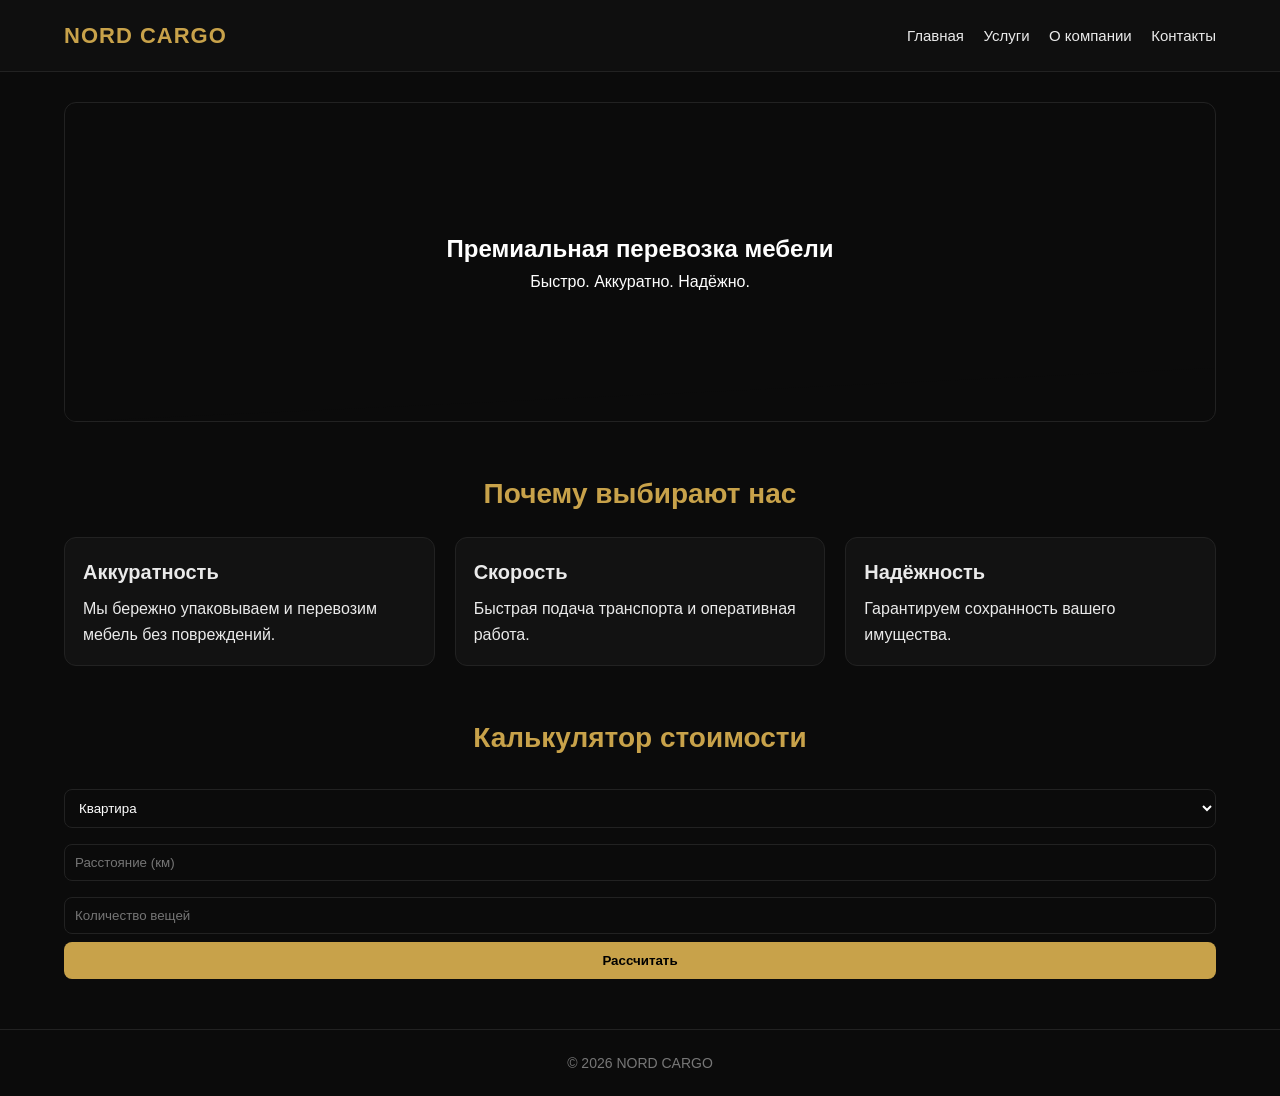
<file: index.html>
<!DOCTYPE html>
<html lang="ru">
<head>
<meta charset="UTF-8">
<title>NORD CARGO</title>
<link rel="stylesheet" href="style.css">
</head>

<body class="home">

<header>
<nav>
<div class="logo">NORD CARGO</div>
<div class="menu">
<a href="index.html">Главная</a>
<a href="services.html">Услуги</a>
<a href="about.html">О компании</a>
<a href="contacts.html">Контакты</a>
</div>
</nav>
</header>

<!-- HERO -->
<section class="hero">

<div class="hero-content">
<h2>Премиальная перевозка мебели</h2>
<p>Быстро. Аккуратно. Надёжно.</p>
</div>

<div class="hero-image"></div>

</section>

<!-- WHY US -->
<section class="section">

<h2>Почему выбирают нас</h2>

<div class="grid">

<div class="card">
<div class="card-content">
<h3>Аккуратность</h3>
<p>Мы бережно упаковываем и перевозим мебель без повреждений.</p>
</div>
</div>

<div class="card">
<div class="card-content">
<h3>Скорость</h3>
<p>Быстрая подача транспорта и оперативная работа.</p>
</div>
</div>

<div class="card">
<div class="card-content">
<h3>Надёжность</h3>
<p>Гарантируем сохранность вашего имущества.</p>
</div>
</div>

</div>

</section>

<!-- CALCULATOR -->
<section class="section">

<h2>Калькулятор стоимости</h2>

<div class="calc">

<select id="type">
<option value="5000">Квартира</option>
<option value="9000">Офис</option>
<option value="12000">Дом</option>
</select>

<input type="number" id="km" placeholder="Расстояние (км)">
<input type="number" id="items" placeholder="Количество вещей">

<button onclick="calc()">Рассчитать</button>

<h3 id="result" style="color:#c8a24a;margin-top:10px;"></h3>

</div>

</section>

<footer>
© 2026 NORD CARGO
</footer>

<!-- SCRIPT -->
<script>
function calc(){
let type = +document.getElementById("type").value;
let km = +document.getElementById("km").value;
let items = +document.getElementById("items").value;

if(!km || !items){
document.getElementById("result").innerText = "Введите данные";
return;
}

let price = type + km*200 + items*300;

document.getElementById("result").innerText =
"Итоговая стоимость: " + price + " ₽";
}
</script>

</body>
</html>
</file>
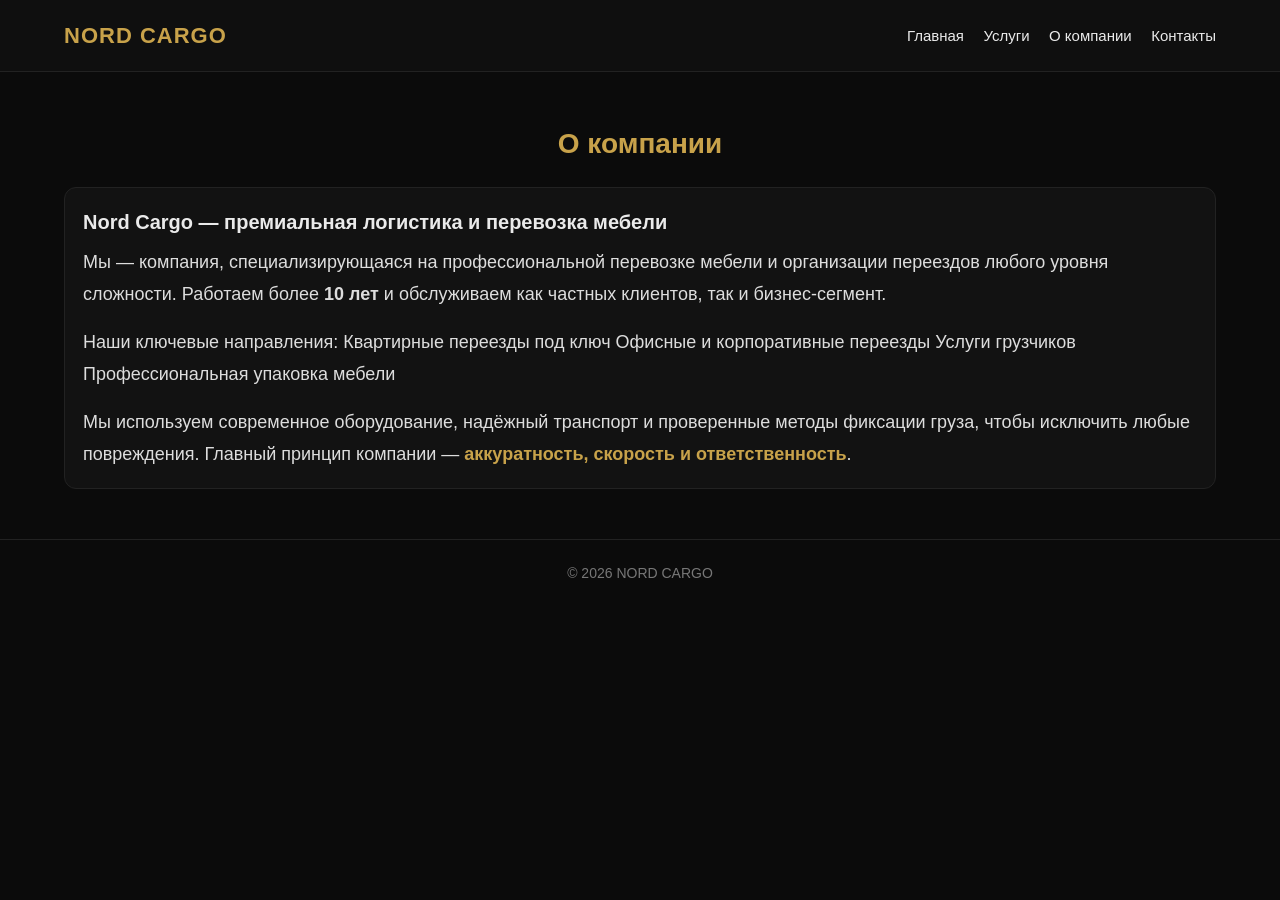
<file: about.html>
<!DOCTYPE html>
<html lang="ru">
<head>
<meta charset="UTF-8">
<title>О компании</title>
<link rel="stylesheet" href="style.css">
</head>
<body>

<header>
<nav>
<div class="logo">NORD CARGO</div>
<div class="menu">
<a href="index.html">Главная</a>
<a href="services.html">Услуги</a>
<a href="about.html">О компании</a>
<a href="contacts.html">Контакты</a>
</div>
</nav>
</header>

<section class="section">

<h2>О компании</h2>

<div class="card">
<div class="card-content">

<h3>Nord Cargo — премиальная логистика и перевозка мебели</h3>

<p style="font-size:18px; line-height:1.8; color:#ddd;">
Мы — компания, специализирующаяся на профессиональной перевозке мебели
и организации переездов любого уровня сложности.

Работаем более <b>10 лет</b> и обслуживаем как частных клиентов,
так и бизнес-сегмент.
</p>

<p style="font-size:18px; line-height:1.8; color:#ddd; margin-top:15px;">
Наши ключевые направления:

Квартирные переезды под ключ

Офисные и корпоративные переезды

Услуги грузчиков

Профессиональная упаковка мебели
</p>

<p style="font-size:18px; line-height:1.8; color:#ddd; margin-top:15px;">
Мы используем современное оборудование, надёжный транспорт и
проверенные методы фиксации груза, чтобы исключить любые повреждения.

Главный принцип компании — <b style="color:#c8a24a;">аккуратность, скорость и ответственность</b>.
</p>

</div>
</div>

</section>

<footer>
© 2026 NORD CARGO
</footer>

</body>
</html>
</file>
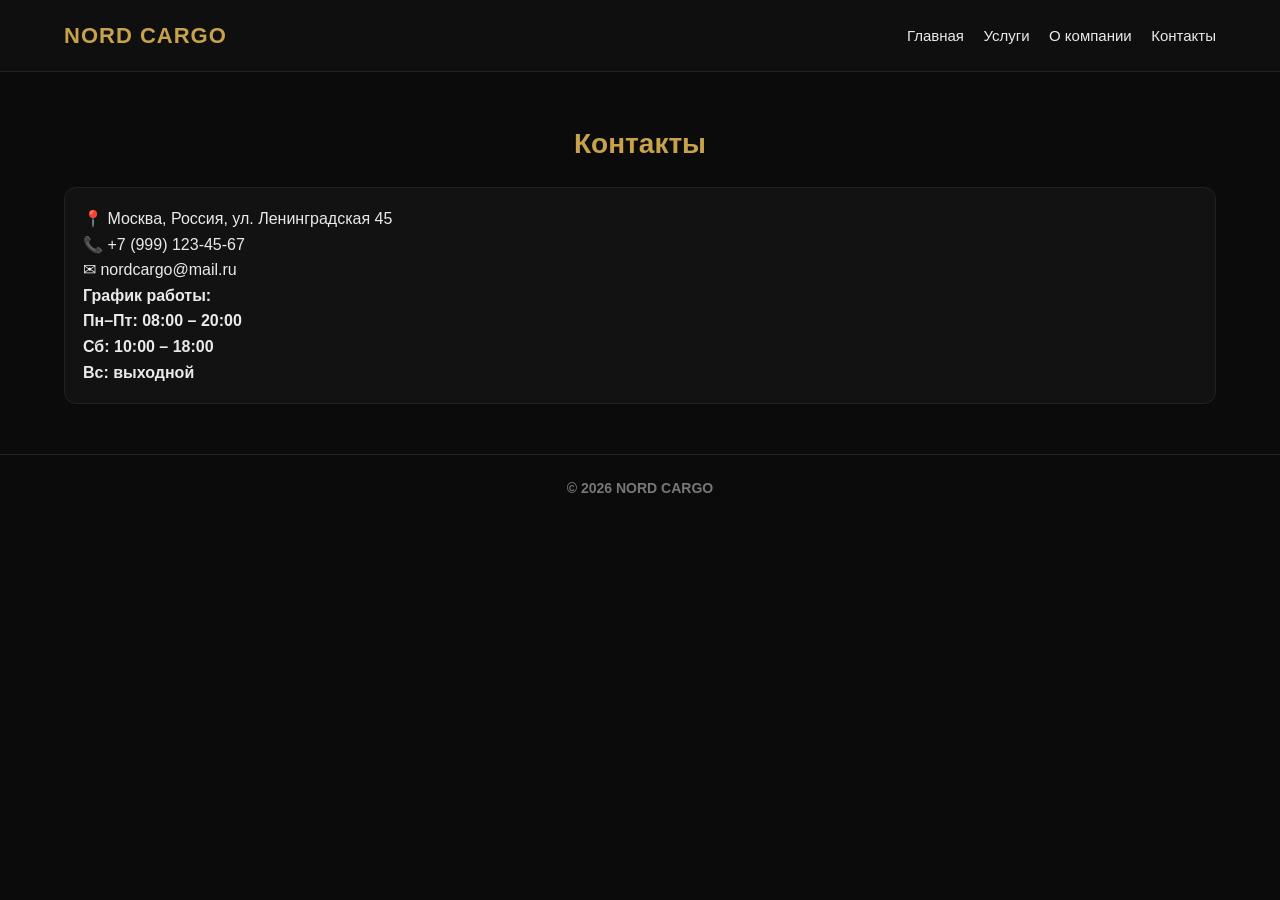
<file: contacts.html>
<!DOCTYPE html>
<html lang="ru">
<head>
<meta charset="UTF-8">
<title>Контакты</title>
<link rel="stylesheet" href="style.css">
</head>
<body>

<header>
<nav>
<div class="logo">NORD CARGO</div>
<div class="menu">
<a href="index.html">Главная</a>
<a href="services.html">Услуги</a>
<a href="about.html">О компании</a>
<a href="contacts.html">Контакты</a>
</div>
</nav>
</header>

<section class="section">
<h2>Контакты</h2>

<div class="card">
<div class="card-content">

<p>📍 Москва, Россия, ул. Ленинградская 45</p>
<p>📞 +7 (999) 123-45-67</p>
<p>✉ nordcargo@mail.ru</p>

<b
<p><b>График работы:</b></p>
<p>Пн–Пт: 08:00 – 20:00</p>
<p>Сб: 10:00 – 18:00</p>
<p>Вс: выходной</p>

</div>
</div>

</section>

<footer>© 2026 NORD CARGO</footer>

</body>
</html>
</file>
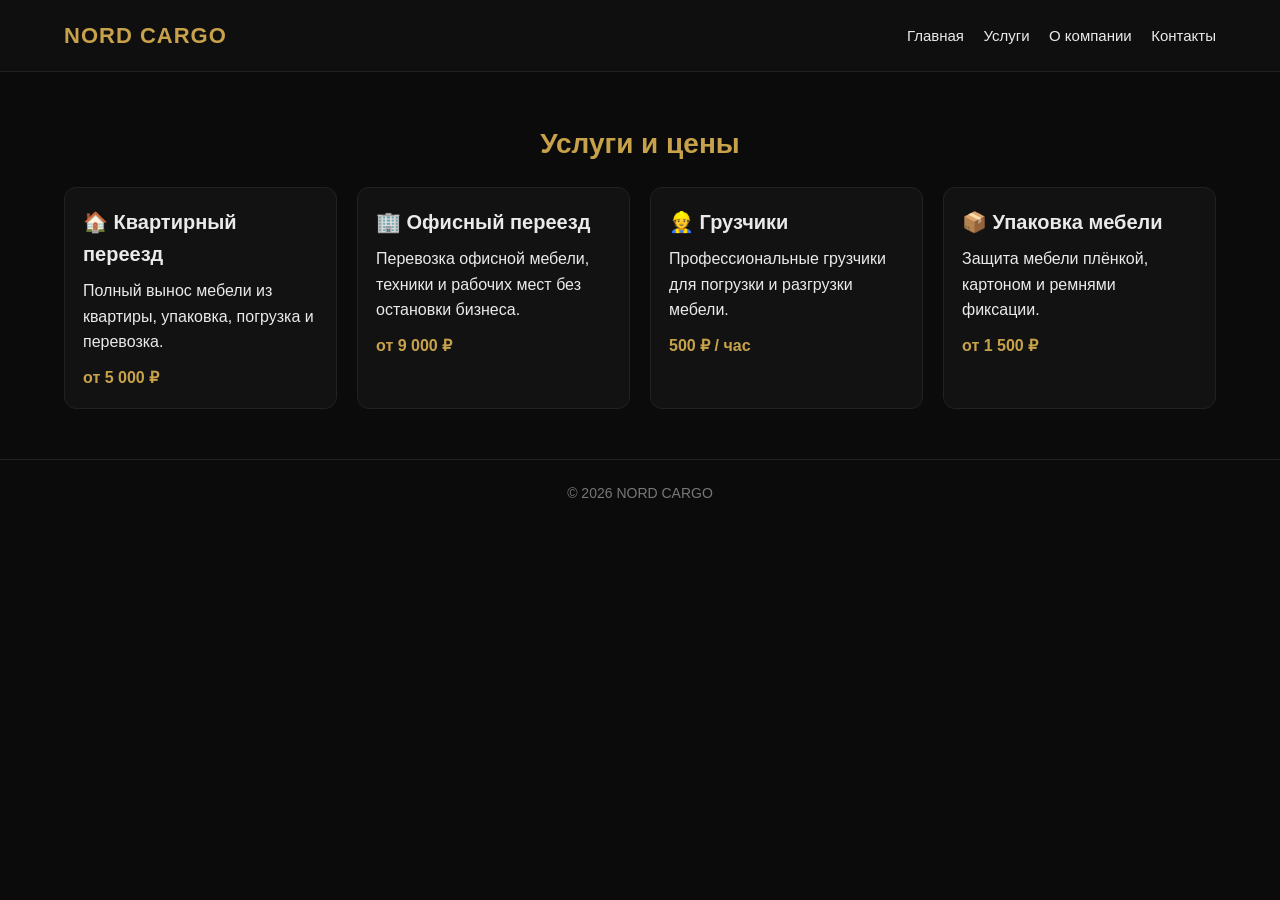
<file: services.html>
<!DOCTYPE html>
<html lang="ru">
<head>
<meta charset="UTF-8">
<title>Услуги</title>
<link rel="stylesheet" href="style.css">
</head>
<body>

<header>
<nav>
<div class="logo">NORD CARGO</div>
<div class="menu">
<a href="index.html">Главная</a>
<a href="services.html">Услуги</a>
<a href="about.html">О компании</a>
<a href="contacts.html">Контакты</a>
</div>
</nav>
</header>

<section class="section">
<h2>Услуги и цены</h2>

<div class="grid">

<div class="card">
<div class="card-content">
<h3>🏠 Квартирный переезд</h3>
<p>Полный вынос мебели из квартиры, упаковка, погрузка и перевозка.</p>
<div class="price">от 5 000 ₽</div>
</div>
</div>

<div class="card">
<div class="card-content">
<h3>🏢 Офисный переезд</h3>
<p>Перевозка офисной мебели, техники и рабочих мест без остановки бизнеса.</p>
<div class="price">от 9 000 ₽</div>
</div>
</div>

<div class="card">
<div class="card-content">
<h3>👷 Грузчики</h3>
<p>Профессиональные грузчики для погрузки и разгрузки мебели.</p>
<div class="price">500 ₽ / час</div>
</div>
</div>

<div class="card">
<div class="card-content">
<h3>📦 Упаковка мебели</h3>
<p>Защита мебели плёнкой, картоном и ремнями фиксации.</p>
<div class="price">от 1 500 ₽</div>
</div>
</div>

</div>
</section>

<footer>
© 2026 NORD CARGO
</footer>

</body>
</html>
</file>
<file: style.css>
*{
margin:0;
padding:0;
box-sizing:border-box;
font-family: Arial, sans-serif;
}

body{
background:#0b0b0b;
color:#eaeaea;
font-size:16px;
line-height:1.6;
}

/* HEADER */
header{
background:#0f0f0f;
padding:18px 0;
border-bottom:1px solid #222;
}

nav{
width:90%;
margin:auto;
display:flex;
justify-content:space-between;
align-items:center;
}

.logo{
color:#c8a24a;
font-size:22px;
font-weight:bold;
letter-spacing:1px;
}

.menu a{
color:#eaeaea;
text-decoration:none;
margin-left:15px;
font-size:15px;
}

.menu a:hover{
color:#c8a24a;
}

/* SECTIONS */
.section{
width:90%;
margin:50px auto;
}

.section h2{
text-align:center;
font-size:28px;
color:#c8a24a;
margin-bottom:20px;
}

/* GRID */
.grid{
display:flex;
gap:20px;
flex-wrap:wrap;
}

/* CARD */
.card{
flex:1;
min-width:240px;
background:#121212;
border:1px solid #222;
border-radius:12px;
overflow:hidden;
transition:0.2s;
}

.card:hover{
transform:translateY(-3px);
border-color:#333;
}

.card-content{
padding:18px;
}

.card h3{
font-size:20px;
margin-bottom:8px;
}

.price{
color:#c8a24a;
margin-top:10px;
font-weight:bold;
}

/* HERO */
.hero{
position:relative;
width:90%;
margin:30px auto;
height:320px;
border-radius:12px;
overflow:hidden;
border:1px solid #222;
}

.hero-image{
position:absolute;
inset:0;
background-image:url("https://images.unsplash.com/photo-1505693416388-ac5ce068fe85");
background-size:cover;
background-position:center;
filter:brightness(0.55);
}

.hero-content{
position:relative;
z-index:2;
text-align:center;
top:50%;
transform:translateY(-50%);
color:#fff;
}

.hero::after{
content:"";
position:absolute;
bottom:-1px;
left:0;
border-right:100vw solid transparent;
border-top:60px solid #0b0b0b;
}

/* FORM */
input,select{
width:100%;
padding:10px;
margin:8px 0;
background:#0b0b0b;
border:1px solid #222;
color:#fff;
border-radius:8px;
}

button{
width:100%;
padding:11px;
background:#c8a24a;
border:none;
font-weight:bold;
cursor:pointer;
border-radius:8px;
}

/* FOOTER */
footer{
text-align:center;
padding:22px;
margin-top:40px;
border-top:1px solid #222;
color:#777;
font-size:14px;
}
</file>
